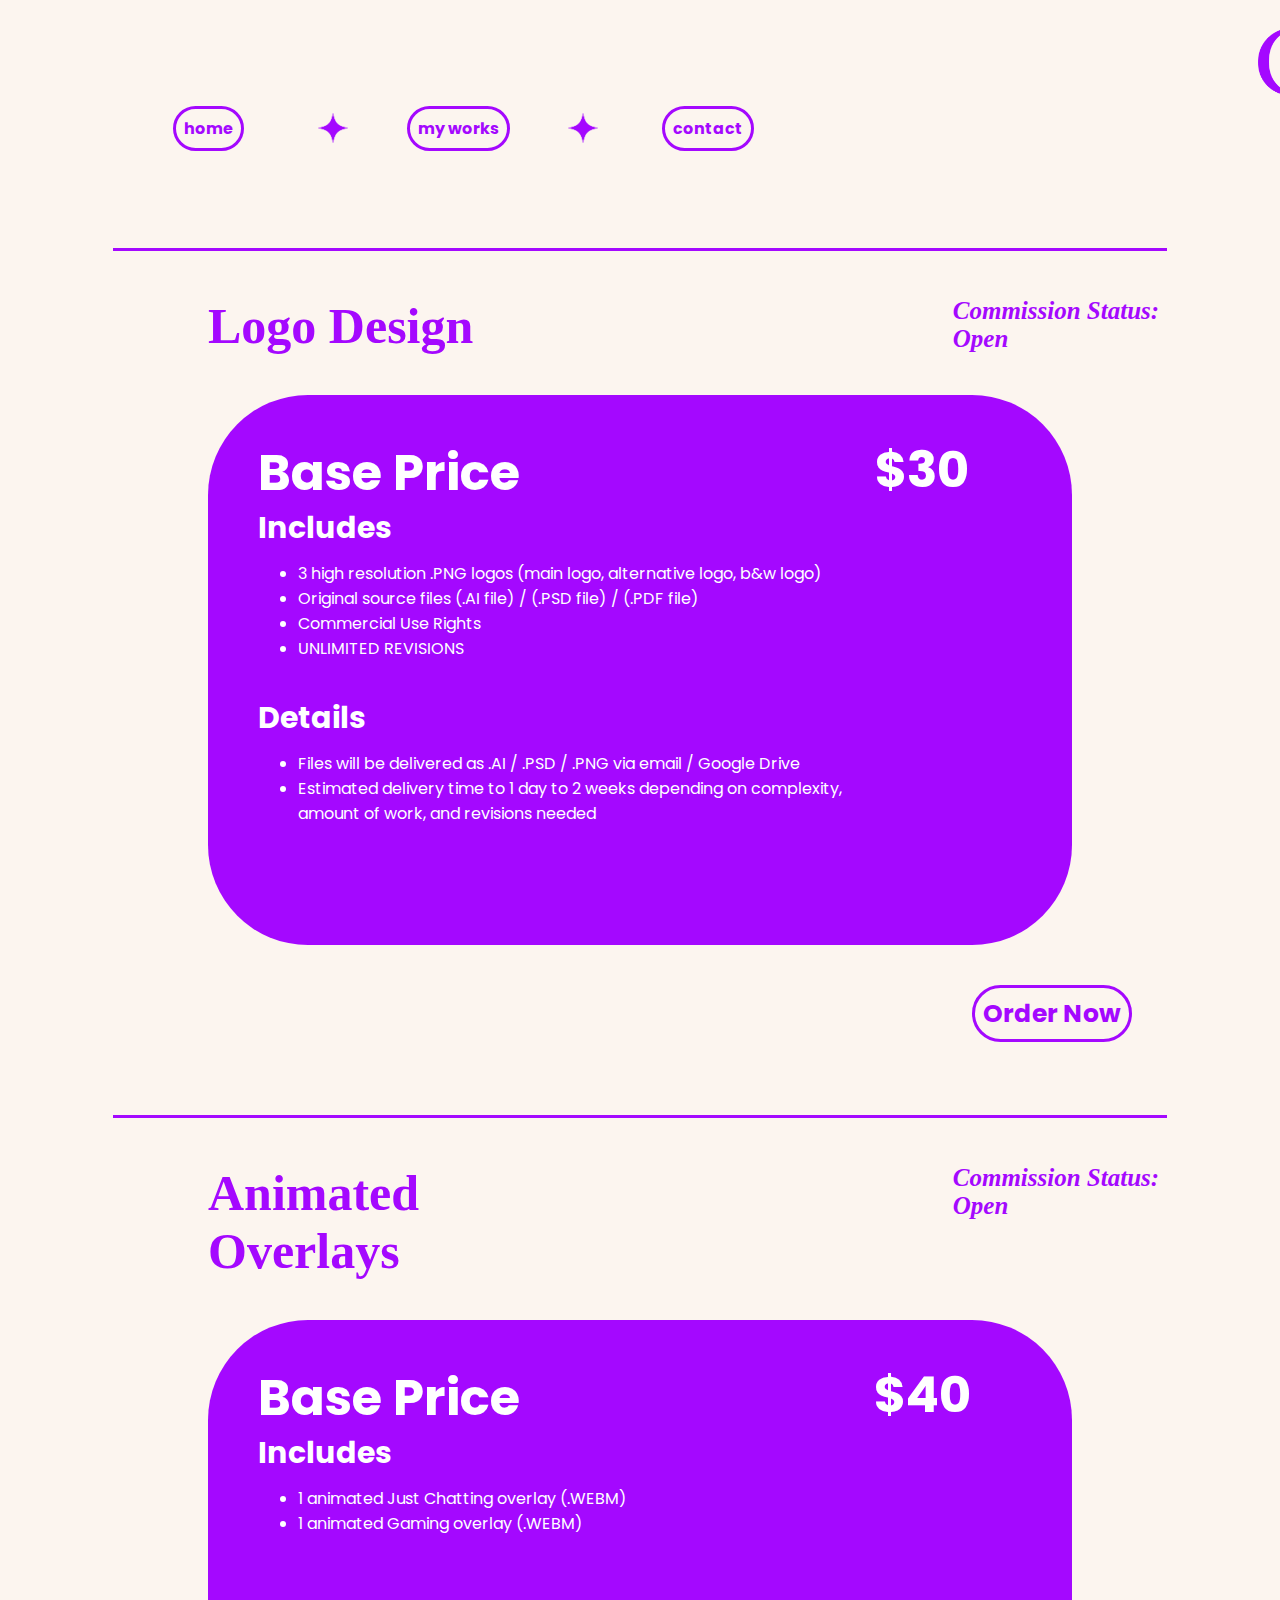
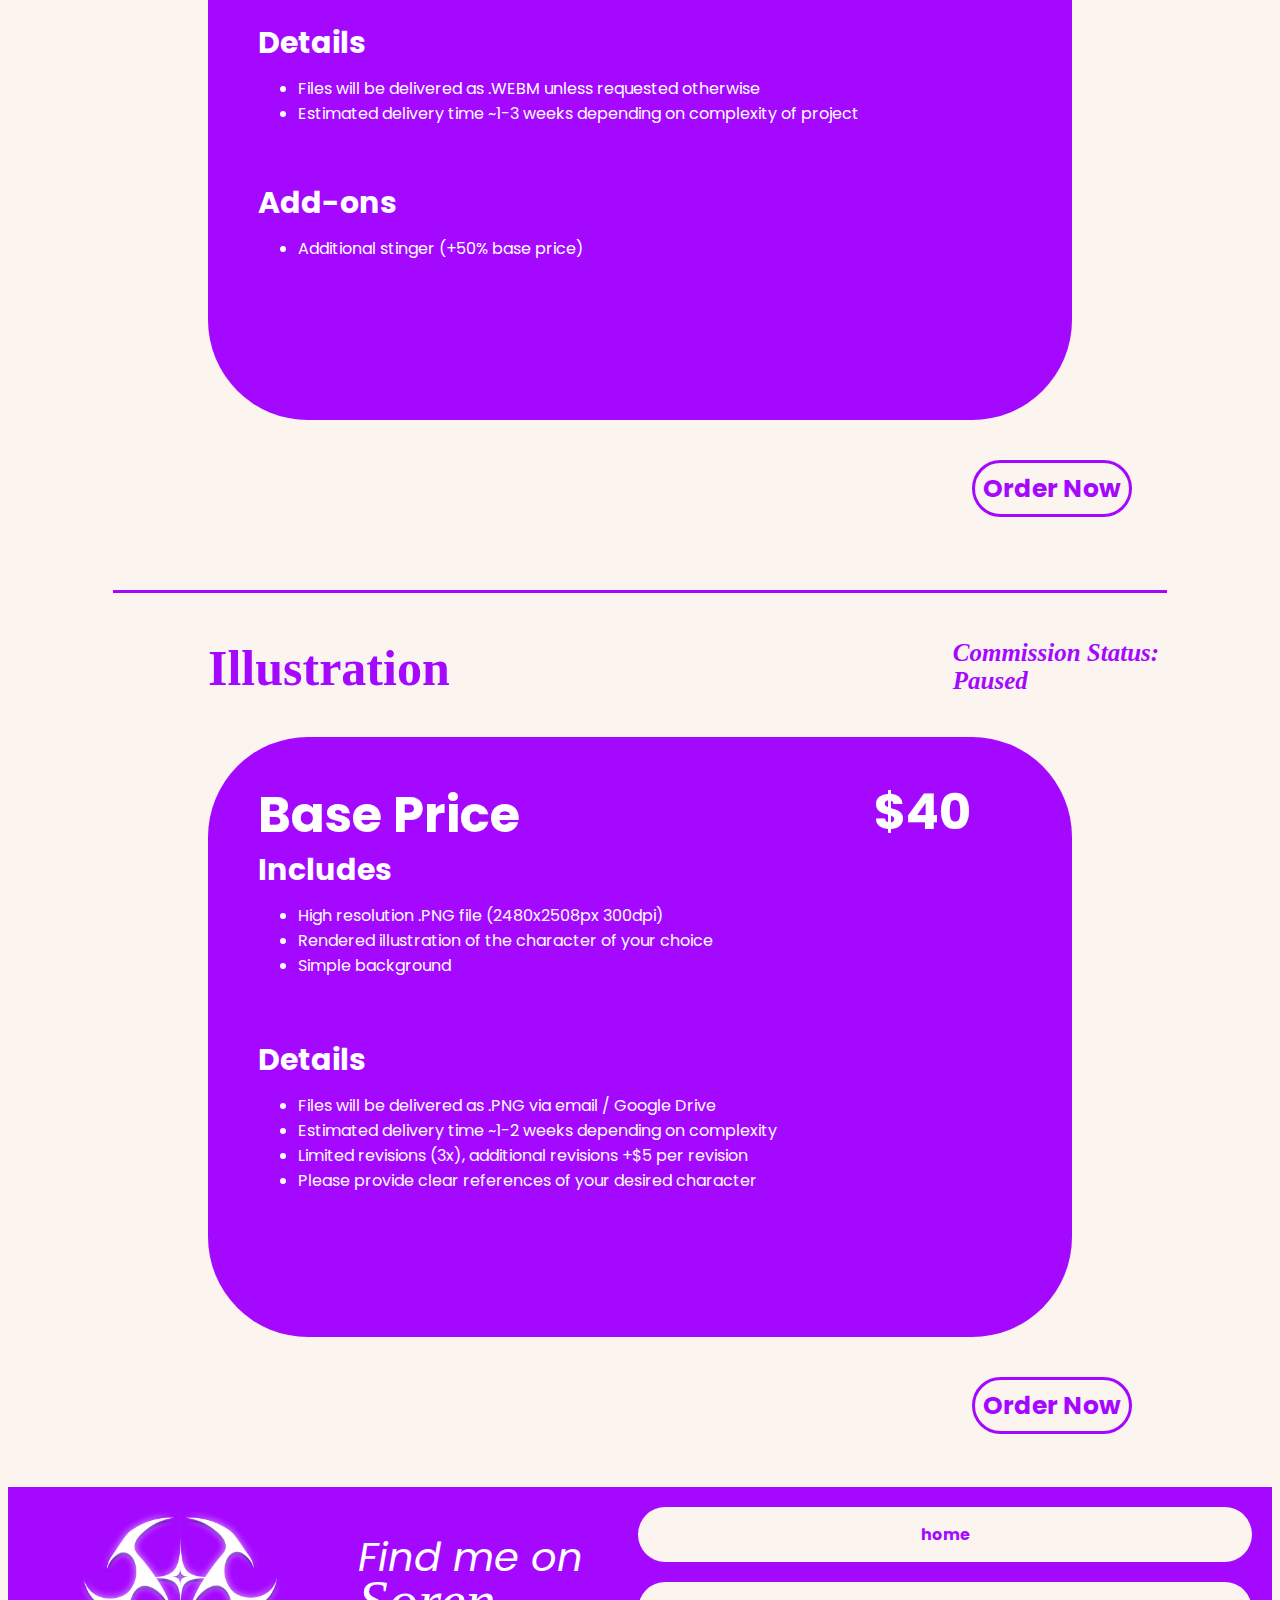
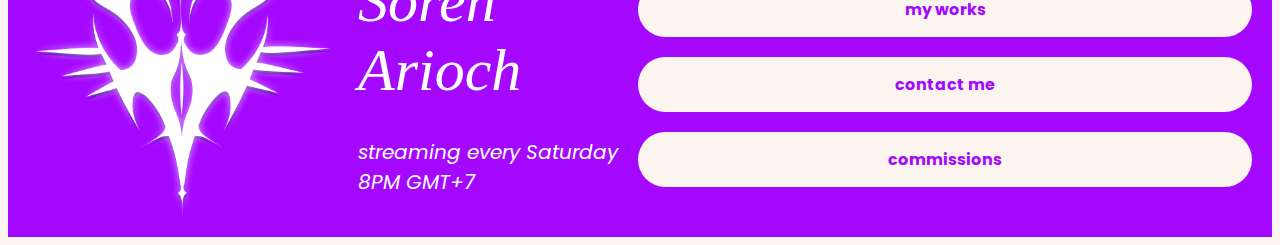
<file: commissions.html>
<html>
  <head>
    <meta charset="UTF-8">
    <meta name="viewport" content="width=device-width, initial-scale=1.0">
    <link rel="stylesheet" href="commissions.css">
    <link rel="preconnect" href="https://fonts.googleapis.com">
    <link rel="preconnect" href="https://fonts.googleapis.com">
    <link rel="preconnect" href="https://fonts.gstatic.com" crossorigin>
    <link href="https://fonts.googleapis.com/css2?family=EB+Garamond:ital,wght@0,400..800;1,400..800&display=swap" rel="stylesheet">
    <link rel="preconnect" href="https://fonts.gstatic.com" crossorigin>
    <link href="https://fonts.googleapis.com/css2?family=Poppins:ital,wght@0,100;0,200;0,300;0,400;0,500;0,600;0,700;0,800;0,900;1,100;1,200;1,300;1,400;1,500;1,600;1,700;1,800;1,900&family=Sedan:ital@0;1&display=swap" rel="stylesheet">
    <link rel="stylesheet" href="https://cdnjs.cloudflare.com/ajax/libs/font-awesome/6.5.2/css/all.min.css" integrity="sha512-SnH5WK+bZxgPHs44uWIX+LLJAJ9/2PkPKZ5QiAj6Ta86w+fsb2TkcmfRyVX3pBnMFcV7oQPJkl9QevSCWr3W6A==" crossorigin="anonymous" referrerpolicy="no-referrer" />
    <link rel="icon" href="images/Soren_LOGOMARK.png">
    <title> Commission Me! </title>
  </head>
  <body>
    <div class="container">
      <header class="header">
      </header>
      <div class="home"><a href="index.html" class="button h">home</a></div>
      <div class="works"><a href="myworksngulang.html" class="button w">my works</a></div>
      <div class="contact"> <a href="contactme.html" class="button con">contact</a> </div>
      <div class="star s1">
        <img src="images/starsymbol.png" width="30px">
      </div>
      <div class="star s2">
        <img src="images/starsymbol.png" width="30px">
      </div>
      <div class="mw">
        <img src="images/COMMISSION ME.png" width="500px">
      </div>
      </div>

      <div class="container2">
        <div class="purple-line"></div>
      </div>
    </div>

    <div class=container3>
      <div class="title logo">Logo Design</div>
      <div class="status">Commission Status: Open</div>
    </div>

    <div class="container4">
      <div class="square">
        <div class="container5">
          <div class="title1">Base Price</div>
          <div class="price">$30</div>
          <div class="subtitle Inc">Includes</div>
          <div class="description Incl">
            <ul>
              <li>3 high resolution .PNG logos (main logo, alternative logo, b&w logo)</li>
              <li>Original source files (.AI file) / (.PSD file) / (.PDF file)</li>
              <li>Commercial Use Rights</li>
              <li>UNLIMITED REVISIONS</li>
            </ul>
          </div>
          <div class="subtitle Det">Details</div>
          <div class="description Deta">
            <ul>
              <li>Files will be delivered as .AI / .PSD / .PNG via email / Google Drive</li>
              <li> Estimated delivery time to 1 day to 2 weeks depending on complexity, amount of work, and revisions needed</li>
            </ul>
          </div>
        </div>
      </div>
    </div>

      <div class="container6">
        <div class="Order"><a href="https://vgen.co/sorenarioch/service/logo-design/5b483704-cf81-437a-8777-853879f79bd1" target="_blank" class="button o">Order Now</a></div>
      </div>

      <div class="container7">
        <div class="purple-line"></div>
      </div>

      <div class=container3>
        <div class="title logo">Animated Overlays</div>
        <div class="status">Commission Status: Open</div>
      </div>

      <div class="container8">
        <div class="square">
          <div class="container9">
            <div class="title1">Base Price</div>
            <div class="price">$40</div>
            <div class="subtitle Inc">Includes</div>
            <div class="description Incl">
              <ul>
                <li>1 animated Just Chatting overlay (.WEBM)</li>
                <li>1 animated Gaming overlay (.WEBM)</li>
              </ul>
            </div>
            <div class="subtitle Det">Details</div>
            <div class="description deta">
              <ul>
                <li>Files will be delivered as .WEBM unless requested otherwise</li>
                <li>Estimated delivery time ~1-3 weeks depending on complexity of project</li>
              </ul>
            </div>
            <div class="subtitle add">Add-ons</div>
            <div class="description addo">
              <ul>
                <li>Additional stinger (+50% base price)</li>
              </ul>
            </div>
          </div>
        </div>
      </div>
    </div>

    <div class="container10">
      <div class="Order"><a href="https://vgen.co/sorenarioch/service/logo-design/5b483704-cf81-437a-8777-853879f79bd1" target="_blank" class="button o">Order Now</a></div>
    </div>

    <div class="container11">
      <div class="purple-line"></div>
    </div>

    <div class=container12>
      <div class="title logo">Illustration</div>
      <div class="status">Commission Status: Paused</div>
    </div>

    <div class="container13">
      <div class="square">
        <div class="container14">
          <div class="title1">Base Price</div>
          <div class="price">$40</div>
          <div class="subtitle Inc">Includes</div>
          <div class="description Incl">
            <ul>
              <li>High resolution .PNG file (2480x2508px 300dpi)</li>
              <li>Rendered illustration of the character of your choice</li>
              <li>Simple background</li>
            </ul>
          </div>
          <div class="subtitle Det">Details</div>
          <div class="description deta">
            <ul>
              <li>Files will be delivered as .PNG via email / Google Drive</li>
              <li>Estimated delivery time ~1-2 weeks depending on complexity</li>
              <li>Limited revisions (3x), additional revisions +$5 per revision</li>
              <li>Please provide clear references of your desired character</li>
            </ul>
          </div>
        </div>
    </div>
  </div>

    <div class="container15">
      <div class="Order"><a href="https://vgen.co/sorenarioch/service/logo-design/5b483704-cf81-437a-8777-853879f79bd1" target="_blank" class="button o">Order Now</a></div>
    </div>

    <footer>
      <div class="container16">
        <img class="logomark" src="images/Soren_LOGOMARK.png" width="350px">
        <p class="title3">Find me on</p>
        <p class="title4">Soren Arioch</p>
        <div class="buttons">
          <a href="index.html" class="button1 home1">home</a>
          <a href="myworksngulang.html" class="button1 works1">my works</a>
          <a href="contactme.html" class="button1 contact1">contact me</a>
          <a href="commissions.html" class="button1 coms1">commissions</a>
        </div>
        <div class="icon-container">
          <a class=icon target="_blank" href="https://www.tiktok.com/@sorenarioch "><i class="fa-brands fa-tiktok"></i></a>
          <a class=icon target="_blank" href="https://twitter.com/sorenarioch"><i class="fa-brands fa-twitter"></i></a>
          <a class=icon target="_blank" href="https://instagram.com/sorenarioch"><i class="fa-brands fa-instagram"></i></a>
          <a class=icon target="_blank" href="https://www.youtube.com/@sorenarioch"><i class="fa-brands fa-youtube"></i></a>
      </div>
      <p class="title3 sub">streaming every Saturday 8PM GMT+7</p>


      </div>

    </footer>


      




  </body>

</html>
</file>
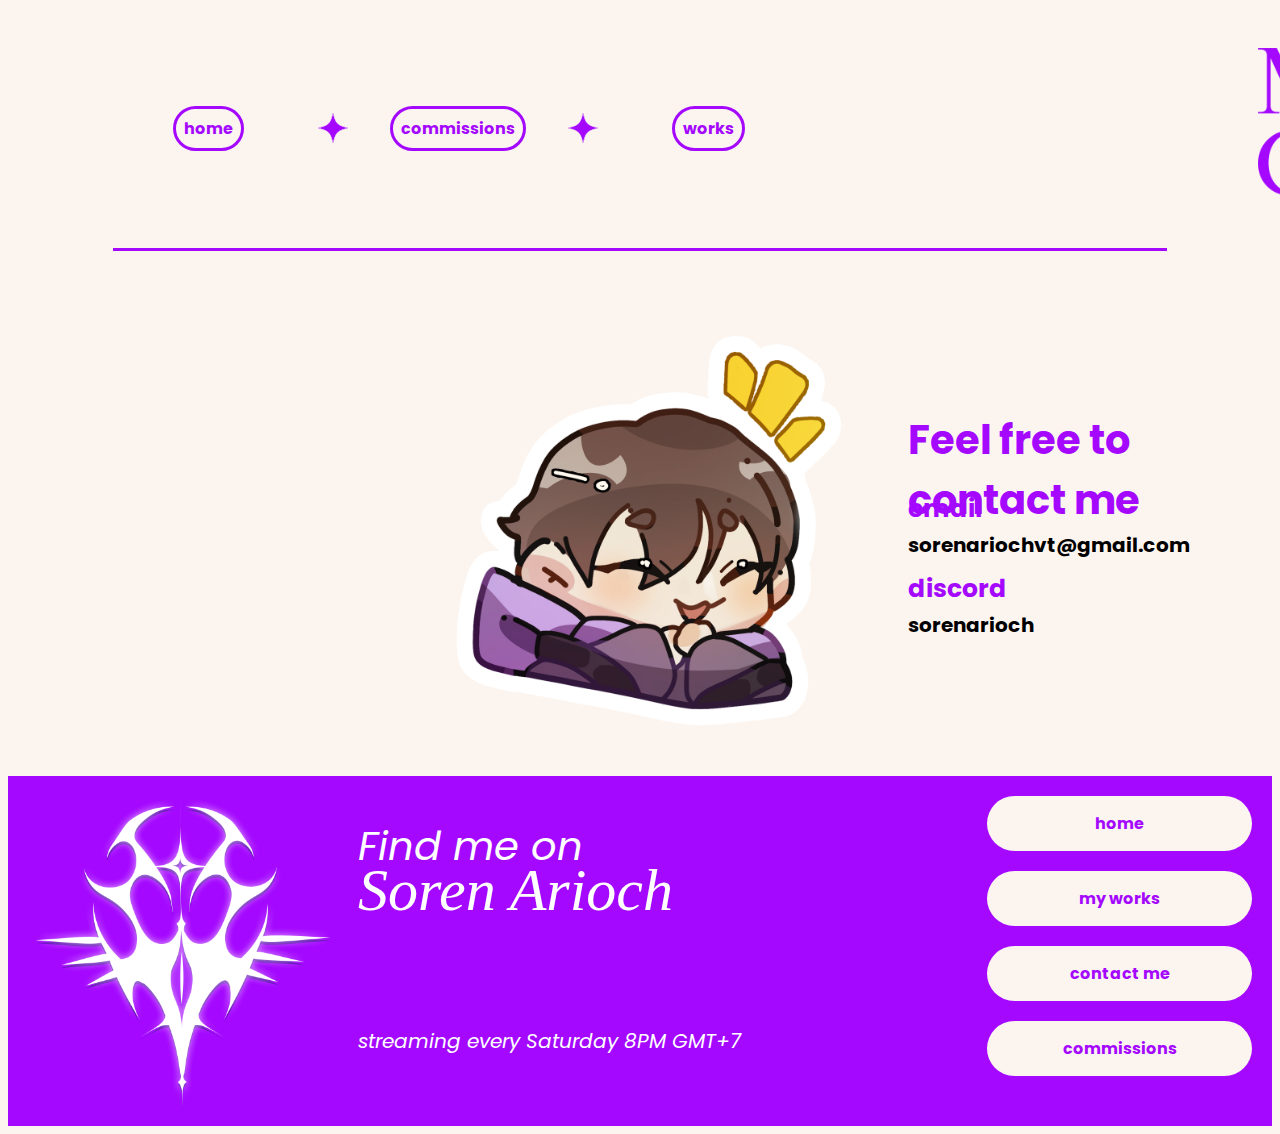
<file: contactme.html>
<html>
  <head>
    <meta charset="UTF-8">
    <meta name="viewport" content="width=device-width, initial-scale=1.0">
    <link rel="stylesheet" href="contactme.css">
    <link rel="preconnect" href="https://fonts.googleapis.com">
    <link rel="preconnect" href="https://fonts.googleapis.com">
    <link rel="preconnect" href="https://fonts.gstatic.com" crossorigin>
    <link href="https://fonts.googleapis.com/css2?family=EB+Garamond:ital,wght@0,400..800;1,400..800&display=swap" rel="stylesheet">
    <link rel="preconnect" href="https://fonts.gstatic.com" crossorigin>
    <link href="https://fonts.googleapis.com/css2?family=Poppins:ital,wght@0,100;0,200;0,300;0,400;0,500;0,600;0,700;0,800;0,900;1,100;1,200;1,300;1,400;1,500;1,600;1,700;1,800;1,900&family=Sedan:ital@0;1&display=swap" rel="stylesheet">
    <link rel="stylesheet" href="https://cdnjs.cloudflare.com/ajax/libs/font-awesome/6.5.2/css/all.min.css" integrity="sha512-SnH5WK+bZxgPHs44uWIX+LLJAJ9/2PkPKZ5QiAj6Ta86w+fsb2TkcmfRyVX3pBnMFcV7oQPJkl9QevSCWr3W6A==" crossorigin="anonymous" referrerpolicy="no-referrer" />
    <link rel="icon" href="images/Soren_LOGOMARK.png">
    <title> Contact me! </title>
  </head>
  <body>
    <div class="container">
      <header class="header">
      </header>
      <div class="home"><a href="index.html" class="button h">home</a></div>
      <div class="commissions"><a href="commissions.html" class="button com">commissions</a></div>
      <div class="myworks"> <a href="myworksngulang.html" class="button w">works</a> </div>
      <div class="star s1">
        <img src="images/starsymbol.png" width="30px">
      </div>
      <div class="star s2">
        <img src="images/starsymbol.png" width="30px">
      </div>
      <div class="mc">
        <img src="images/MY CONTACT.png" width="300px">
      </div>
      </div>
      <div class="container2">
        <div class="purple-line"></div>
      </div>
    </div>

    <div class="container3">
      <div class="soren">
        <img src="images/SOREN.png" width="500px">
      </div>
      <div class="title">Feel free to contact me</div>
      <div class="subtitle em">email</div>
      <div class="isi ema">sorenariochvt@gmail.com</div>
      <div class="subtitle dc">discord</div>
      <div class="isi dis">sorenarioch</div>
    </div>
  </div>


  <div class="foot">

    <footer>
      <div class="container4">
        <img class="logomark" src="images/Soren_LOGOMARK.png" width="350px">
        <p class="title1">Find me on</p>
        <p class="title2">Soren Arioch</p>
        <div class="buttons">
          <a href="index.html" class="button1 home1">home</a>
          <a href="myworksngulang.html" class="button1 works">my works</a>
          <a href="contactme.html" class="button1 contact">contact me</a>
          <a href="commissions.html" class="button1 coms">commissions</a>
        </div>
        <div class="icon-container">
          <a class=icon target="_blank" href="https://www.tiktok.com/@sorenarioch "><i class="fa-brands fa-tiktok"></i></a>
          <a class=icon target="_blank" href="https://twitter.com/sorenarioch"><i class="fa-brands fa-twitter"></i></a>
          <a class=icon target="_blank" href="https://instagram.com/sorenarioch"><i class="fa-brands fa-instagram"></i></a>
          <a class=icon target="_blank" href="https://www.youtube.com/@sorenarioch"><i class="fa-brands fa-youtube"></i></a>
      </div>
      <p class="title1 sub">streaming every Saturday 8PM GMT+7</p>


      </div>

    </footer>

  </div>



    
  </body>
</html>
</file>
<file: commissions.css>
body{
  overflow: scroll;
  background-color: #fcf5ef;
}

.container{
  display:grid;
  grid-template-columns: 100px 200px 50px 200px 50px 200px 450px 2fr 1fr;
  grid-template-rows: 70px 100px;
}

.button{
  text-decoration: none;
  color:#a408ff;
  font-family: poppins;
  font-weight: bold;
  border: solid;
  border-radius: 150px;
  cursor: pointer;
  padding: 8px;

}

.home{
  justify-self: center;
  grid-column: 2/3;
  grid-row: 2/3;
  align-self: center;
}

.works{
  justify-self: center;
  grid-column: 4/5;
  grid-row: 2/3;
  align-self: center;
}

.contact{
  justify-self: center;
  grid-row: 2/3;
  grid-column: 6/7;
  align-self: center;
}

.s1{
  grid-row: 2/3;
  grid-column: 3/4;
  justify-self: center;
  align-self: center;
}

.s2{
  grid-row: 2/3;
  grid-column: 5/6;
  justify-self: center;
  align-self: center;
}

.mw{
  grid-row: 2/3;
  grid-column: 8/9;
  justify-self: end;
  margin-top: -10%;
}

.container2{
  display: grid;
  grid-template-rows: 70px 100px;
  grid-template-columns: 1fr 1fr 1fr 1fr 7fr 1fr;
}

.purple-line {
  width: 100%;
  border-top: 3px solid #a408ff;
  grid-column: 2/6;
  grid-row: 2/3;
}

.container3{
  margin-top: -4%;
  display: grid;
  grid-template-columns: 200px 3fr 4fr 2fr 1fr;
}

.title{
  grid-row: 1/2;
  grid-column: 2/3;
  font-family: garamond;
  font-size: 50px;
  color:#a408ff;
  font-weight:bolder;
}

.status{
  grid-row: 1/2;
  grid-column: 4/5;
  font-family: garamond;
  font-style: italic;
  color:#a408ff;
  font-size: 25px;
  font-weight: 600;
  justify-self: end;
}

.container4{
  display: grid;
  grid-template-columns: 200px 2fr 200px;
  grid-template-rows: 550px;
  margin-top: 40px;
}

.square{
  grid-column: 2/3;
  background-color: #a408ff;
  border-radius: 100px;
}

.container5{
  display: grid;
  grid-template-columns: 50px 2fr 100px 100px;
  grid-template-rows: 40px 70px 40px 150px 40px 120px;;

}

.price{
  grid-column: 3/4;
  grid-row: 2/3;
  justify-self: center;
  align-self: center;
  font-family: poppins;
  font-weight: bold;
  color: white;
  font-size: 50px;
  
}

.title1{
  grid-column: 2/3;
  grid-row: 2/3;
  font-family: poppins;
  font-weight: bold;
  color: white;
  font-size: 50px;

}

.Inc{
  grid-column:2/3;
  grid-row: 3/4;
  font-family: poppins;
  font-weight: bold;
  color: white; 
  font-size: 30px;
}

.Incl{
  grid-column: 2/3;
  grid-row: 4/5;
  font-family: poppins;
  color: white;
}

.Det{
  grid-column: 2/3;
  grid-row: 5/6;
  font-family: poppins;
  font-weight: bold;
  color: white; 
  font-size: 30px;
}

.deta{
  grid-column: 2/3;
  grid-row: 6/7;
  font-family: poppins;
  color: white;
}

.container6{
  display: grid;
  grid-template-columns: 5fr 3fr 1fr;
  grid-template-rows: 50px 50px 50px ;
}

.Order{
  justify-self: end;
  grid-column: 2/3;
  grid-row: 2/3;
  font-size: 25px;

}

.container7{
  margin-top: -4%;
  display: grid;
  grid-template-rows: 70px 100px;
  grid-template-columns: 1fr 1fr 1fr 1fr 7fr 1fr;
}

.container8{
  display: grid;
  grid-template-columns: 200px 2fr 200px;
  grid-template-rows: 700px;
  margin-top: 40px;
}

.container9{
  display: grid;
  grid-template-columns: 50px 2fr 100px 100px;
  grid-template-rows: 40px 70px 40px 150px 40px 120px 40px 120px;

}

.add{
  grid-column: 2/3;
  grid-row: 7/8;
  font-family: poppins;
  font-weight: bold;
  color: white; 
  font-size: 30px;
}

.addo{
  grid-column: 2/3;
  grid-row: 8/9;
  font-family: poppins;
  color: white;
}

.container10{
  display: grid;
  grid-template-columns: 5fr 3fr 1fr;
  grid-template-rows: 50px 50px 50px ;
}

.container11{
  margin-top: -4%;
  display: grid;
  grid-template-rows: 70px 100px;
  grid-template-columns: 1fr 1fr 1fr 1fr 7fr 1fr;
}

.container12{
  margin-top: -4%;
  display: grid;
  grid-template-columns: 200px 3fr 4fr 2fr 1fr;
}


.container13{
  display: grid;
  grid-template-columns: 200px 2fr 200px;
  grid-template-rows: 600px;
  margin-top: 40px;
}

.container14{
  display: grid;
  grid-template-columns: 50px 2fr 100px 100px;
  grid-template-rows: 40px 70px 40px 150px 40px 120px 40px 120px;

}

.container15{
  display: grid;
  grid-template-columns: 5fr 3fr 1fr;
  grid-template-rows: 50px 50px 50px ;
}

footer{
  background-color:#a408ff;
  overflow:auto;
}

.container16{
  display:grid;
  grid-template-columns: 1fr 2fr 1fr;
}

.buttons{
  display:flex;
  flex-direction: column;
  flex-wrap: wrap;
  margin: 10px;

}

.button1{
  margin: 10px;
  text-decoration: none;
  color:#a408ff;
  background-color: fcf5ef;
  font-family: poppins;
  font-weight: bold;
  border: none;
  border-radius: 150px;
  padding: 15px;
  padding-left: 250px;
  padding-right:250px;
  cursor: pointer;
  text-align: center;
}

.title3{
  grid-column: 2/3;
  grid-row: 1/2;
  font-family: poppins;
  font-size: 40px;
  font-style: italic;
  color: white;
}

.title4{
  grid-column: 2/3;
  grid-row: 1/2;
  font-family: garamond;
  font-size: 60px;
  color: white;
  font-style: italic;
  margin-top: 80px;
}

.logomark{
  grid-column: 1/2;
  grid-row: 1/2;
  justify-self: center;
}

.icon-container{
  grid-row: 1/2;
  grid-column: 2/3;
  margin-top: 20%;
}

.icon{
  color:#fcf5ef;
  margin: 10px;
  font-size: 30px;
}

.sub{
  margin-top: 250px;
  font-size: 20px;
}

@media only screen and (max-width: 600px) {

body{
  overflow: scroll;
  background-color: #fcf5ef;
}

  .container{
    display:grid;
    grid-template-columns: 50px 100px 50px 150px 50px 100px 325px 1fr 1fr;
    grid-template-rows: 250px 50px;
  }
  
  .button{
    text-decoration: none;
    color:#a408ff;
    font-family: poppins;
    font-weight: bold;
    border: solid;
    border-radius: 150px;
    cursor: pointer;
    padding: 8px;
  }
  
  .home{
    justify-self: center;
    grid-column: 2/3;
    grid-row: 2/3;
    align-self: center;
  }
  
  .commissions{
    justify-self: center;
    grid-column: 4/5;
    grid-row: 2/3;
    align-self: center;
  }
  
  .contact{
    justify-self: center;
    grid-row: 2/3;
    grid-column: 6/7;
    align-self: center;
  }
  
  .s1{
    grid-row: 2/3;
    grid-column: 3/4;
    justify-self: center;
    align-self: center;
  }
  
  .s2{
    grid-row: 2/3;
    grid-column: 5/6;
    justify-self: center;
    align-self: center;
  }
  
  .mw{
    grid-row: 1/3;
    grid-column: 4/5;
    justify-self: center;
    margin-top: 10px;

  }

.container2{
  display: grid;
  grid-template-rows: 70px 100px;
  grid-template-columns: 1fr 1fr 1fr 1fr 7fr 1px;
}

.purple-line {
  width: 100%;
  border-top: 3px solid #a408ff;
  grid-column: 1/6;
  grid-row: 2/3;
}

.container3{
  margin-top: -4%;
  display: grid;
  grid-template-columns: 25px 3fr 4fr 2fr 1fr;
}

.title{
  grid-row: 1/2;
  grid-column: 2/3;
  font-family: garamond;
  font-size: 50px;
  color:#a408ff;
  font-weight:bolder;
}

.status{
  grid-row: 1/2;
  grid-column: 4/6;
  font-family: garamond;
  font-style: italic;
  color:#a408ff;
  font-size: 25px;
  font-weight: 600;
  justify-self: end;
}

.container4{
  display: grid;
  grid-template-columns: 15px 500px 40px;
  grid-template-rows: 650px;
  margin-top: 40px;
}

.square{
  grid-column: 2/4;
  background-color: #a408ff;
  border-radius: 100px;
}

.container5{
  display: grid;
  grid-template-columns: 50px 2fr 100px 100px;
  grid-template-rows: 40px 70px 40px 150px 40px 120px;;

}

.price{
  grid-column: 3/4;
  grid-row: 2/3;
  justify-self: center;
  align-self: center;
  font-family: poppins;
  font-weight: bold;
  color: white;
  font-size: 50px;
  
}

.title1{
  grid-column: 2/3;
  grid-row: 2/3;
  font-family: poppins;
  font-weight: bold;
  color: white;
  font-size: 50px;

}

.Inc{
  grid-column:2/3;
  grid-row: 3/4;
  font-family: poppins;
  font-weight: bold;
  color: white; 
  font-size: 30px;
}

.Incl{
  grid-column: 2/3;
  grid-row: 4/5;
  font-family: poppins;
  color: white;
}

.Det{
  grid-column: 2/3;
  grid-row: 5/6;
  font-family: poppins;
  font-weight: bold;
  color: white; 
  font-size: 30px;
  margin-top: 15%;
}

.deta{
  grid-column: 2/3;
  grid-row: 6/7;
  font-family: poppins;
  color: white;
  margin-top:15%;
}

.container6{
  display: grid;
  grid-template-columns: 5fr 3fr 1fr;
  grid-template-rows: 50px 50px 50px ;
}

.Order{
  justify-self: end;
  grid-column: 2/3;
  grid-row: 2/3;
  font-size: 25px;

}

.container7{
  margin-top: -4%;
  display: grid;
  grid-template-rows: 70px 100px;
  grid-template-columns: 1fr 1fr 1fr 1fr 7fr 1fr;
}

.container8{
  display: grid;
  grid-template-columns: 15px 2fr 200px;
  grid-template-rows: 700px;
  margin-top: 40px;
}

.container9{
  display: grid;
  grid-template-columns: 50px 2fr 100px 100px;
  grid-template-rows: 40px 70px 40px 150px 40px 120px 40px 120px;

}

.add{
  grid-column: 2/3;
  grid-row: 7/8;
  font-family: poppins;
  font-weight: bold;
  color: white; 
  font-size: 30px;
  display: none;
}

.addo{
  grid-column: 2/3;
  grid-row: 8/9;
  font-family: poppins;
  color: white;
  margin-top: 15%;
}

.container10{
  display: grid;
  grid-template-columns: 5fr 3fr 1fr;
  grid-template-rows: 50px 50px 50px ;
}

.container11{
  margin-top: -4%;
  display: grid;
  grid-template-rows: 70px 100px;
  grid-template-columns: 1fr 1fr 1fr 1fr 7fr 1fr;
}

.container12{
  margin-top: -4%;
  display: grid;
  grid-template-columns: 15px 3fr 4fr 2fr 1fr;
}


.container13{
  display: grid;
  grid-template-columns: 15px 2fr 200px;
  grid-template-rows: 650px;
  margin-top: 40px;
}

.container14{
  display: grid;
  grid-template-columns: 50px 2fr 100px 100px;
  grid-template-rows: 40px 70px 40px 150px 40px 120px 40px 120px;

}

.container15{
  display: grid;
  grid-template-columns: 5fr 3fr 1fr;
  grid-template-rows: 50px 50px 50px ;
}

footer{
  background-color:#a408ff;
  overflow:auto;
}

.container16{
  display:grid;
  grid-template-columns: 1fr 2fr 1fr;
}

.buttons{
  display:flex;
  flex-direction: column;
  flex-wrap: wrap;
  margin: 10px;
  width: 5px;
  display:none;

}

.button1{
  margin: 10px;
  text-decoration: none;
  color:#a408ff;
  background-color: fcf5ef;
  font-family: poppins;
  font-weight: bold;
  border: none;
  border-radius: 150px;
  padding: 15px;
  padding-left: 250px;
  padding-right:250px;
  cursor: pointer;
  text-align: center;
}

.title3{
  grid-column: 2/3;
  grid-row: 1/2;
  font-family: poppins;
  font-size: 20px;
  font-style: italic;
  color: white;
}

.title4{
  grid-column: 2/3;
  grid-row: 1/2;
  font-family: garamond;
  font-size: 30px;
  color: white;
  font-style: italic;
  margin-top: 20%;
}

.logomark{
  grid-column: 1/2;
  grid-row: 1/2;
  justify-self: center;
  width: 200px;
}

.icon-container{
  grid-row: 2/3;
  grid-column: 2/3;
  margin-top: -50%;
}

.icon{
  color:#fcf5ef;
  margin: 10px;
  font-size: 30px;
}

.sub{
  margin-top: 150px;
  font-size: 20px;
}

}
</file>
<file: contactme.css>
body{
  background-color:#fcf5ef;
  overflow: scroll;
}

.container{
  display:grid;
  grid-template-columns: 100px 200px 50px 200px 50px 200px 450px 2fr 1fr;
  grid-template-rows: 70px 100px;
}

.button{
  text-decoration: none;
  color:#a408ff;
  font-family: poppins;
  font-weight: bold;
  border: solid;
  border-radius: 150px;
  cursor: pointer;
  padding: 8px;

}

.home{
  justify-self: center;
  grid-column: 2/3;
  grid-row: 2/3;
  align-self: center;
}

.commissions{
  justify-self: center;
  grid-column: 4/5;
  grid-row: 2/3;
  align-self: center;
}

.myworks{
  justify-self: center;
  grid-row: 2/3;
  grid-column: 6/7;
  align-self: center;
}

.s1{
  grid-row: 2/3;
  grid-column: 3/4;
  justify-self: center;
  align-self: center;
}

.s2{
  grid-row: 2/3;
  grid-column: 5/6;
  justify-self: center;
  align-self: center;
}

.mc{
  grid-row: 2/3;
  grid-column: 8/9;
  justify-self: end;
  margin-top: -10%;
}

.container2{
  display: grid;
  grid-template-rows: 70px 100px;
  grid-template-columns: 1fr 1fr 1fr 1fr 7fr 1fr;
}

.purple-line {
  width: 100%;
  border-top: 3px solid #a408ff;
  grid-column: 2/6;
  grid-row: 2/3;
}

.container3{
  margin-top: -3%;
  display: grid;
  grid-template-columns: 400px 2fr 4fr 1fr;
  grid-template-rows: 100px 80px 40px 40px 40px 40px;
}

.soren{
  grid-column: 2/3;
  grid-row: 1/2;
}

.title{
  grid-column: 3/4;
  grid-row:2/3;
  font-family: poppins;
  font-weight: bolder;
  color:#a408ff;
  font-size: 40px;
}

.subtitle{
  font-family: poppins;
  font-weight: bolder;
  color:#a408ff;
  font-size: 25px;
}

.isi{
  font-family: poppins;
  color: black;
  font-weight: bold;
  font-size: 20px;
}

.em{
  grid-column: 3/4;
  grid-row: 3/4;
}

.dc{
  grid-column: 3/4;
  grid-row: 5/6;
}

.ema{
  grid-column: 3/4;
  grid-row: 4/5;
}

.dis{
  grid-column:3/4;
  grid-row:6/7;
}

footer{
  background-color:#a408ff;
  overflow:auto;
}

.foot{
  margin-top: 10%;
}

.container4{
  display:grid;
  grid-template-columns: 1fr 2fr 1fr;
}

.buttons{
  display:flex;
  flex-direction: column;
  flex-wrap: wrap;
  margin: 10px;

}

.button1{
  margin: 10px;
  text-decoration: none;
  color:#a408ff;
  background-color: fcf5ef;
  font-family: poppins;
  font-weight: bold;
  border: none;
  border-radius: 150px;
  padding: 15px;
  cursor: pointer;
  text-align: center;
}

.title1{
  grid-column: 2/3;
  grid-row: 1/2;
  font-family: poppins;
  font-size: 40px;
  font-style: italic;
  color: white;
}

.title2{
  grid-column: 2/3;
  grid-row: 1/2;
  font-family: garamond;
  font-size: 60px;
  color: white;
  font-style: italic;
  margin-top: 80px;
}

.logomark{
  grid-column: 1/2;
  grid-row: 1/2;
  justify-self: center;
}

.icon-container{
  grid-row: 1/2;
  grid-column: 2/3;
  margin-top: 17%;
}

.icon{
  color:#fcf5ef;
  margin: 10px;
  font-size: 30px;
}

.sub{
  margin-top: 250px;
  font-size: 20px;
}

@media only screen and (max-width: 600px) {


body{
  background-color:#fcf5ef;
  overflow: scroll;
}

.container{
  display:grid;
  grid-template-columns: 50px 100px 50px 150px 50px 100px 325px 1fr 1fr;
  grid-template-rows: 250px 50px;
}

.button{
  text-decoration: none;
  color:#a408ff;
  font-family: poppins;
  font-weight: bold;
  border: solid;
  border-radius: 150px;
  cursor: pointer;
  padding: 8px;
}

.home{
  justify-self: center;
  grid-column: 2/3;
  grid-row: 2/3;
  align-self: center;
}

.commissions{
  justify-self: center;
  grid-column: 4/5;
  grid-row: 2/3;
  align-self: center;
}

.myworks{
  justify-self: center;
  grid-row: 2/3;
  grid-column: 6/7;
  align-self: center;
}

.s1{
  grid-row: 2/3;
  grid-column: 3/4;
  justify-self: center;
  align-self: center;
}

.s2{
  grid-row: 2/3;
  grid-column: 5/6;
  justify-self: center;
  align-self: center;
}

.mc{
  grid-row: 1/3;
  grid-column: 4/5;
  justify-self: center;
  margin-top: 10px;

}

.container2{
  display: grid;
  grid-template-rows: 70px 100px;
  grid-template-columns: 1fr 1fr 1fr 1fr 7fr 1fr;
}

.purple-line {
  width: 100%;
  border-top: 3px solid #a408ff;
  grid-column: 2/6;
  grid-row: 2/3;
}

.container3{
  margin-top: -3%;
  display: grid;
  grid-template-columns: 5px 2fr 4fr 1fr;
  grid-template-rows: 100px 80px 40px 40px 40px 40px;
}

.soren{
  grid-column: 2/3;
  grid-row: 1/2;
  display: none;
}

.title{
  grid-column: 3/4;
  grid-row:2/3;
  font-family: poppins;
  font-weight: bolder;
  color:#a408ff;
  font-size: 40px;
  margin-top: -50%;
}

.subtitle{
  font-family: poppins;
  font-weight: bolder;
  color:#a408ff;
  font-size: 25px;
  margin-top: -25%;
}

.isi{
  font-family: poppins;
  color: black;
  font-weight: bold;
  font-size: 20px;
  margin-top: -25%;
}

.em{
  grid-column: 3/4;
  grid-row: 3/4;
}

.dc{
  grid-column: 3/4;
  grid-row: 5/6;
}

.ema{
  grid-column: 3/4;
  grid-row: 4/5;
}

.dis{
  grid-column:3/4;
  grid-row:6/7;
}

footer{
  background-color:#a408ff;
  overflow:auto;
}

.container16{
  display:grid;
  grid-template-columns: 1fr 2fr 1fr;
}

.buttons{
  display:flex;
  flex-direction: column;
  flex-wrap: wrap;
  margin: 10px;
  width: 5px;
  display:none;

}

.button1{
  margin: 10px;
  text-decoration: none;
  color:#a408ff;
  background-color: fcf5ef;
  font-family: poppins;
  font-weight: bold;
  border: none;
  border-radius: 150px;
  padding: 15px;
  padding-left: 250px;
  padding-right:250px;
  cursor: pointer;
  text-align: center;
}

.title1{
  grid-column: 2/3;
  grid-row: 1/2;
  font-family: poppins;
  font-size: 20px;
  font-style: italic;
  color: white;
}

.title2{
  grid-column: 2/3;
  grid-row: 1/2;
  font-family: garamond;
  font-size: 30px;
  color: white;
  font-style: italic;
  margin-top: 20%;
}

.logomark{
  grid-column: 1/2;
  grid-row: 1/2;
  justify-self: center;
  width: 200px;
}

.icon-container{
  grid-row: 2/3;
  grid-column: 2/3;
  margin-top: -50%;
}

.icon{
  color:#fcf5ef;
  margin: 10px;
  font-size: 30px;
}

.sub{
  margin-top: 150px;
  font-size: 20px;
}

}
</file>
